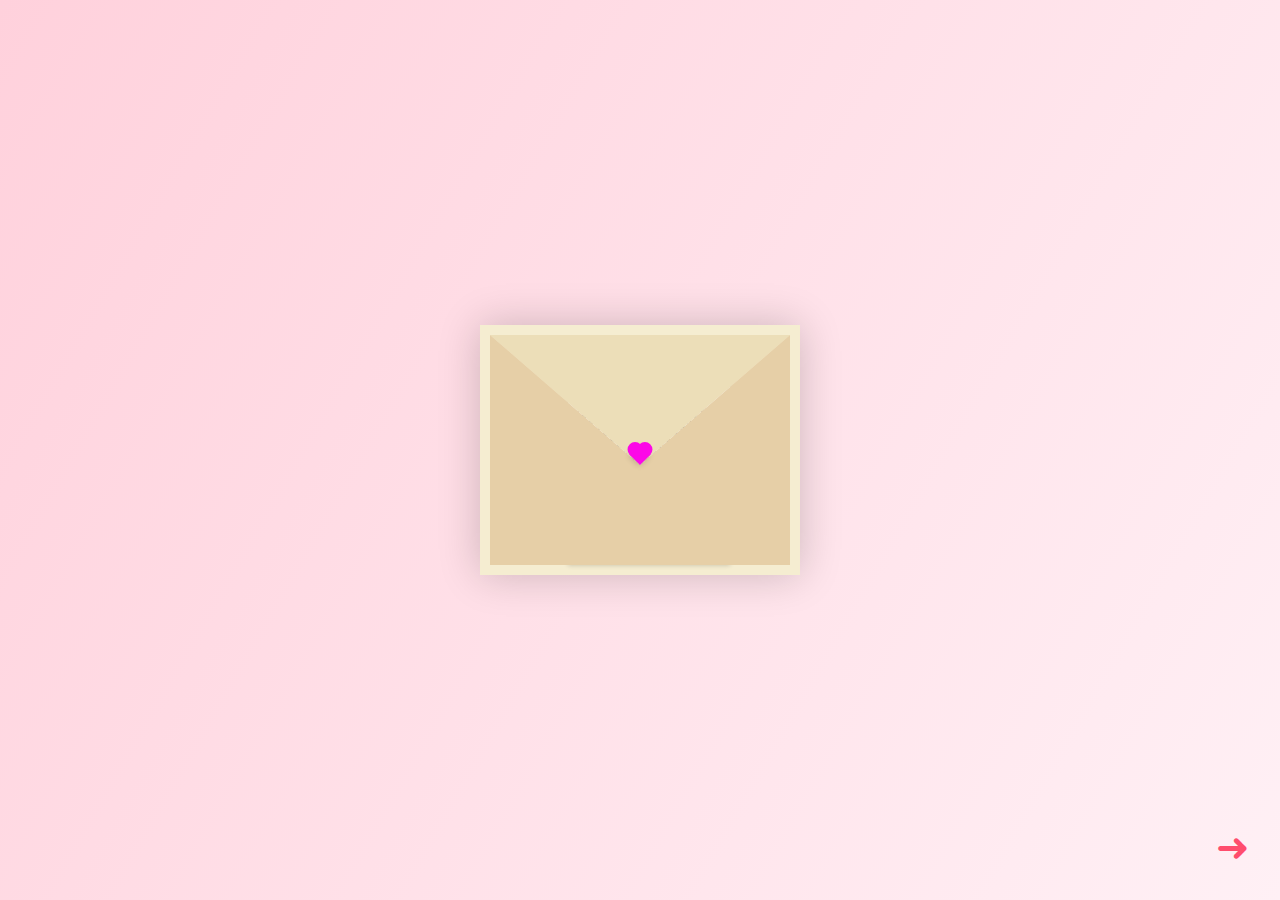
<file: index.html>
<!DOCTYPE html>
<html lang="en">
<head>
    <meta charset="UTF-8">
    <meta http-equiv="X-UA-Compatible" content="IE=edge">
    <meta name="viewport" content="width=device-width, initial-scale=1.0">
    <title>Hello Niceeeee</title>
    <link rel="stylesheet" href="./style.css">
</head>

 
<body>
  <img src="https://raelhaexxa.github.io/Nice/gif/1.gif" class="floating-gif" alt="cute gif">
  <img src="https://raelhaexxa.github.io/Nice/gif/3.gif" class="floating-gif-left" alt="cute gif">

    <a href="https://raelhaexxa.github.io/Nice/messages.html" class="arrow-btn" onclick="redirectWithSlide(event)">
      ➜
  </a>

   <div class="container ">
       <div class="envelope-wrapper" id="envelope1">
            <div class="envelope">
                <div class="heart" onclick="toggleEnvelope('envelope1')"></div>
                <div class="letter">
                    <div class="text">
                        <strong>Dear Nice ❤️</strong>
                        <p>

                            Hello Nice, I made this for you because I'm not that good in writing letters, and I wanna really wanna express how much I like you in my own ways
                            because if it wrote this in a letter, you won't be able to understand my penmanship(AHAHAAH), but anyways, I just want to let you know that I'll do my best to win your heart,
                            when you asked if you are worth the risk, my answer is yes, I really appreciate you giving a thought of what happened few weeks back and it makes me think my feelings matters, just so you know,
                            I appreciate you a lot, you are smart, cute and pretty as well and I hope you know that I really like you, and I want to be with you(maybe one day HAHHAAA), and I want to make you happy.
                            I don't have much to say really, but just so you know you are special to me :) hoping for more dates to come with you. 
                        <br>
                        <br>
                          <h5 style=" right:50px; text-align: center; font-size: 5px; color: black;">Happy Valentines Nice
                        </h5>
                    </h5>
                    </div>
                    
                </div>
            </div>
             
        </div>

        
        
    </div>
    
    
   <script>
   function toggleEnvelope(id) {
    document.getElementById(id).classList.toggle('flap');
}

 
function redirectWithSlide(e) {
    e.preventDefault();
    const url = e.currentTarget.href;

    document.body.classList.add('slide-out-left');

    setTimeout(() => {
        window.location.href = url;
    }, 600);  
}
</script>

</body>
</html>
</file>
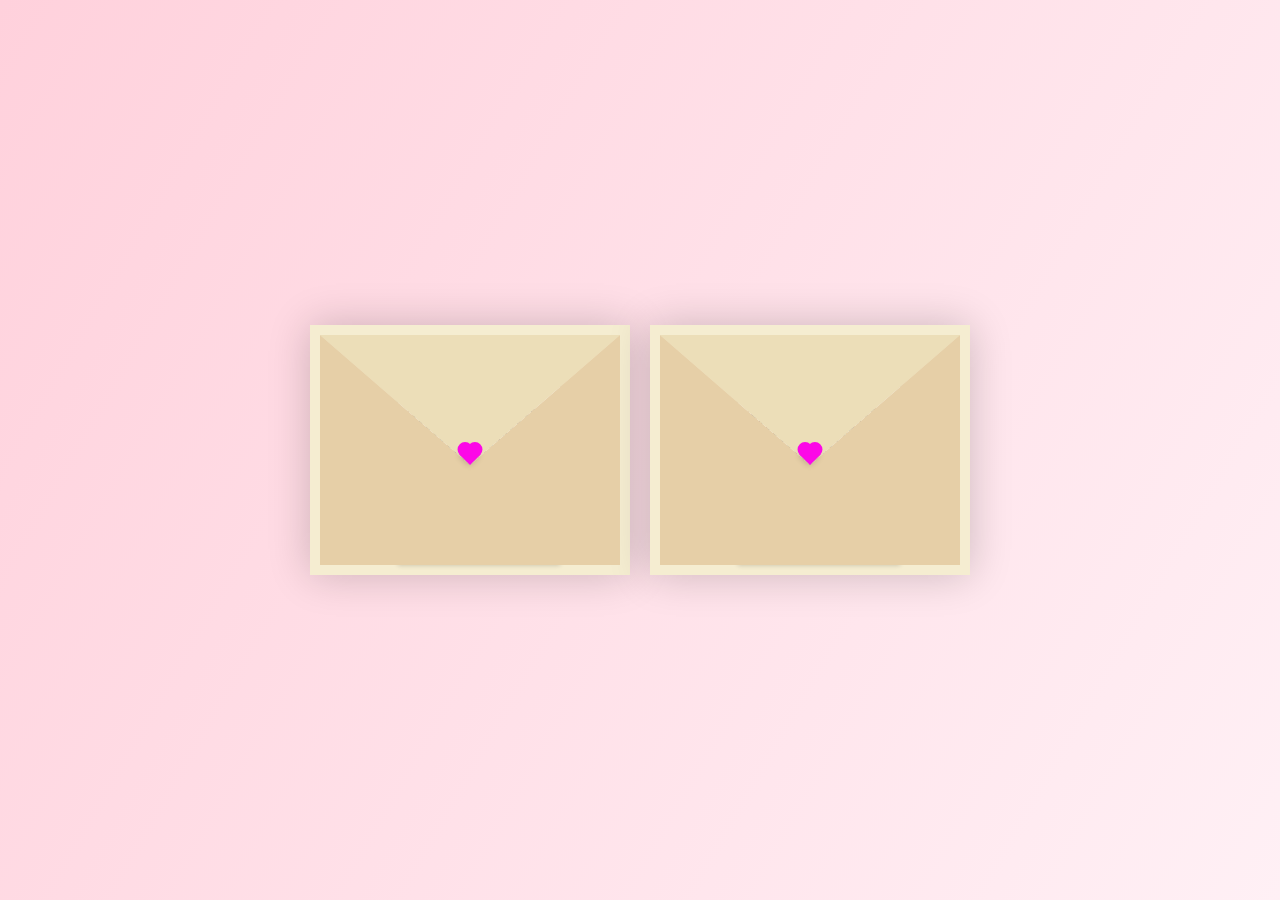
<file: messages.html>
<!DOCTYPE html>
<html lang="en">
<head>
    <meta charset="UTF-8">
    <meta http-equiv="X-UA-Compatible" content="IE=edge">
    <meta name="viewport" content="width=device-width, initial-scale=1.0">
    <title>Happy 10th Monthsary</title>
    <link rel="stylesheet" href="./style.css">
</head>
<body>
    <div class="container">
        <div class="envelope-wrapper" id="envelope1">
            <div class="envelope">
                <div class="heart" onclick="toggleEnvelope('envelope1')"></div>
                <div class="letter">
                    <div class="text">
                        <strong>Hi Nice ❤️</strong>
                        <p>
                             Hello Love Good morning, I just want to say thank you for everything. Thank you for being my partner, my best friend, and my love. 
                           I am so grateful to have you in my life. You make me feel so loved and cherished. I love you so much, and I am so lucky to have you by my side.
                           I can't wait to see what the future holds for us. I love you more than words can say. You are my everything, and I will always love you.I can't believe how fast time has flown by. 
                           It feels like just yesterday we were celebrating our first monthsary. I am so grateful for every moment we have shared together. You have brought so much joy and happiness into my life. 
                           I love you more than anything in this world.
                            Happy 10th Monthsary My Love, I love you very much
                            
                          <h5 style=" right:50px; text-align: center; font-size: 5px; color: black;">
    April 2, 2025<br>
</h5>
                    </div>
                </div>
            </div>
        </div>
        <div class="envelope-wrapper" id="envelope2">
            <div class="envelope">
                <div class="heart" onclick="toggleEnvelope('envelope2')"></div>
                <div class="letter">
                    <div class="text">
                        <strong>Happy Birthday My Dearest💖</strong>
                        <p>
                            I just want to take a moment to wish you a very happy birthday! I hope this year brings you all the happiness and joy you deserve.
                            You are such a special person in my life, and I am so grateful for every moment we have shared together. I love you more than words can say, 
                            and I am so lucky to have you by my side. Wishing you all the love, happiness, and success in the world!
                            May this year be filled with new adventures, exciting opportunities, and beautiful memories.
                            You are truly one of a kind, and I am so grateful to have you in my life.

                            I love you more than anything in this world, and I will always be here for you.
                            Happy 21st birthday, my love, I love you so much!
                            

                        </p>

                                                   <h5 style=" right:50px; text-align: center; font-size: 5px; color: black;">
    April 2, 2025<br>
</h5>
                    </div>
                </div>
            </div>
        </div>
    </div>

   <script>
    function toggleEnvelope(id) {
        document.getElementById(id).classList.toggle('flap');
    }
</script>

</body>
</html>
</file>
<file: style.css>
:root{
  --primary: #fff;
  --bg-color: rgb(5, 53, 61);
  --bg-envelope-color: #f5edd1;
  --envelope-tab: #ecdeb8;
  --envelope-cover: #e6cfa7;
  --shadow-color: rgba(0, 0, 0, 0.2);
  --txt-color: #444;
  --heart-color: rgb(252, 8, 231);
}
body{
  margin: 0;
  padding: 0;
  box-sizing: border-box;
  background: var(--bg-color);
  display: flex;
  align-items: center;
  justify-content: center;
}
.container {
  height: 100vh;
  display: flex;
  place-items: center;
   gap: 20px;
}
.container > .envelope-wrapper {
  background: var(--bg-envelope-color);
  box-shadow: 0 0 40px var(--shadow-color);
}
.envelope-wrapper > .envelope {
  position: relative;
  width: 300px;
  height: 230px;
  margin: 10px;
}
.envelope-wrapper > .envelope::before {
  content: "";
  position: absolute;
  top: 0;
  z-index: 2;
  border-top: 130px solid var(--envelope-tab);
  border-right: 150px solid transparent;
  border-left: 150px solid transparent;
  transform-origin: top;
  transition: all 0.5s ease-in-out 0.7s;
}
.envelope-wrapper > .envelope::after {
  content: "";
  position: absolute;
  z-index: 2;
  width: 0px;
  height: 0px;
  border-top: 130px solid transparent;
  border-right: 150px solid var(--envelope-cover);
  border-bottom: 100px solid var(--envelope-cover);
  border-left: 150px solid var(--envelope-cover);
}
.envelope > .letter {
  position: absolute;
  right: 20%;
  bottom: 0;
  width: 54%;
  height: 80%;
  background: var(--primary);
  text-align: center;
  transition: all 1s ease-in-out;
  box-shadow: 0 0 5px var(--shadow-color);
  padding: 20px 10px;
}

.envelope > .letter > .text {
  font-family: 'Gill Sans', 'Gill Sans MT', Calibri, 'Trebuchet MS', sans-serif;
  color: var(--txt-color);
  text-align: left;
  font-size: 5px;
}
.heart {
  position: absolute;
  top: 50%;
  left: 50%;
  width: 15px;
  height: 15px;
  background: var(--heart-color);
  z-index: 4;
  transform: translate(-50%, -20%) rotate(45deg);
  transition: transform 0.5s ease-in-out 1s;
  box-shadow: 0 1px 6px var(--shadow-color);
  cursor: pointer;
}
.heart:before, 
.heart:after {
  content: "";
  position: absolute;
  width: 15px;
  height: 15px;
  background-color: var(--heart-color);
  border-radius: 50%;
}
.heart:before {
  top: -7.5px;
}
.heart:after {
  right: 7.5px;
}
.flap > .envelope:before {
  transform: rotateX(180deg);
  z-index: 0;
}
.flap > .envelope > .letter {
  bottom: 100px;
  transform: scale(1.5);
  transition-delay: 1s;
}
.flap > .heart {
  transform: rotate(90deg);
  transition-delay: 0.4s;
}




*,
*::after,
*::before {
  padding: 0;
  margin: 0;
  box-sizing: border-box;
}

:root {
  --dark-color: #000;
}

body {
  display: flex;
  align-items: flex-end;
  justify-content: center;
  min-height: 100vh;
  background-color: var(--dark-color);
  overflow: hidden;
  perspective: 1000px;
}

.night {
  position: fixed;
  left: 50%;
  top: 0;
  transform: translateX(-50%);
  width: 100%;
  height: 100%;
  filter: blur(0.1vmin);
  background-image: radial-gradient(ellipse at top, transparent 0%, var(--dark-color)), radial-gradient(ellipse at bottom, var(--dark-color), rgba(145, 233, 255, 0.2)), repeating-linear-gradient(220deg, black 0px, black 19px, transparent 19px, transparent 22px), repeating-linear-gradient(189deg, black 0px, black 19px, transparent 19px, transparent 22px), repeating-linear-gradient(148deg, black 0px, black 19px, transparent 19px, transparent 22px), linear-gradient(90deg, #00fffa, #f0f0f0);
}

.flowers {
  position: relative;
  transform: scale(0.7);
}

.flower {
  position: absolute;
  bottom: 10vmin;
  transform-origin: bottom center;
  z-index: 10;
  --fl-speed: 0.8s;
}
.flower--1 {
  animation: moving-flower-1 4s linear infinite;
}
.flower--1 .flower__line {
  height: 70vmin;
  animation-delay: 0.3s;
}
.flower--1 .flower__line__leaf--1 {
  animation: blooming-leaf-right var(--fl-speed) 1.6s backwards;
}
.flower--1 .flower__line__leaf--2 {
  animation: blooming-leaf-right var(--fl-speed) 1.4s backwards;
}
.flower--1 .flower__line__leaf--3 {
  animation: blooming-leaf-left var(--fl-speed) 1.2s backwards;
}
.flower--1 .flower__line__leaf--4 {
  animation: blooming-leaf-left var(--fl-speed) 1s backwards;
}
.flower--1 .flower__line__leaf--5 {
  animation: blooming-leaf-right var(--fl-speed) 1.8s backwards;
}
.flower--1 .flower__line__leaf--6 {
  animation: blooming-leaf-left var(--fl-speed) 2s backwards;
}
.flower--2 {
  left: 50%;
  transform: rotate(30deg);
  animation: moving-flower-2 4s linear infinite;
}
.flower--2 .flower__line {
  height: 60vmin;
  animation-delay: 0.8s;
}
.flower--2 .flower__line__leaf--1 {
  animation: blooming-leaf-right var(--fl-speed) 1.9s backwards;
}
.flower--2 .flower__line__leaf--2 {
  animation: blooming-leaf-right var(--fl-speed) 1.7s backwards;
}
.flower--2 .flower__line__leaf--3 {
  animation: blooming-leaf-left var(--fl-speed) 1.5s backwards;
}
.flower--2 .flower__line__leaf--4 {
  animation: blooming-leaf-left var(--fl-speed) 1.3s backwards;
}
.flower--3 {
  left: 50%;
  transform: rotate(-15deg);
  animation: moving-flower-3 4s linear infinite;
}
.flower--3 .flower__line {
  animation-delay: 0.9s;
}
.flower--3 .flower__line__leaf--1 {
  animation: blooming-leaf-right var(--fl-speed) 2.5s backwards;
}
.flower--3 .flower__line__leaf--2 {
  animation: blooming-leaf-right var(--fl-speed) 2.3s backwards;
}
.flower--3 .flower__line__leaf--3 {
  animation: blooming-leaf-left var(--fl-speed) 2.1s backwards;
}
.flower--3 .flower__line__leaf--4 {
  animation: blooming-leaf-left var(--fl-speed) 1.9s backwards;
}
.flower__leafs {
  position: relative;
  animation: blooming-flower 2s backwards;
}
.flower__leafs--1 {
  animation-delay: 1.1s;
}
.flower__leafs--2 {
  animation-delay: 1.4s;
}
.flower__leafs--3 {
  animation-delay: 1.7s;
}
.flower__leafs::after {
  content: "";
  position: absolute;
  left: 0;
  top: 0;
  transform: translate(-50%, -100%);
  width: 8vmin;
  height: 8vmin;
  background-color: #6bf0ff;
  filter: blur(10vmin);
}
.flower__leaf {
  position: absolute;
  bottom: 0;
  left: 50%;
  width: 8vmin;
  height: 11vmin;
  border-radius: 51% 49% 47% 53%/44% 45% 55% 69%;
  background-color: #65e6cc;
  background-image: linear-gradient(to top, #40bbab, #a7ffee);
  transform-origin: bottom center;
  opacity: 0.9;
  box-shadow: inset 0 0 2vmin rgba(255, 255, 255, 0.5);
}
.flower__leaf--1 {
  transform: translate(-10%, 1%) rotateY(40deg) rotateX(-50deg);
}
.flower__leaf--2 {
  transform: translate(-50%, -4%) rotateX(40deg);
}
.flower__leaf--3 {
  transform: translate(-90%, 0%) rotateY(45deg) rotateX(50deg);
}
.flower__leaf--4 {
  width: 8vmin;
  height: 8vmin;
  transform-origin: bottom left;
  border-radius: 4vmin 10vmin 4vmin 4vmin;
  transform: translate(0%, 18%) rotateX(70deg) rotate(-43deg);
  background-image: linear-gradient(to top, #39c6d6, #a7ffee);
  z-index: 1;
  opacity: 0.8;
}
.flower__white-circle {
  position: absolute;
  left: -3.5vmin;
  top: -3vmin;
  width: 9vmin;
  height: 4vmin;
  border-radius: 50%;
  background-color: #fff;
}
.flower__white-circle::after {
  content: "";
  position: absolute;
  left: 50%;
  top: 45%;
  transform: translate(-50%, -50%);
  width: 60%;
  height: 60%;
  border-radius: inherit;
  background-image: repeating-linear-gradient(135deg, rgba(0, 0, 0, 0.03) 0px, rgba(0, 0, 0, 0.03) 1px, transparent 1px, transparent 12px), repeating-linear-gradient(45deg, rgba(0, 0, 0, 0.03) 0px, rgba(0, 0, 0, 0.03) 1px, transparent 1px, transparent 12px), repeating-linear-gradient(67.5deg, rgba(0, 0, 0, 0.03) 0px, rgba(0, 0, 0, 0.03) 1px, transparent 1px, transparent 12px), repeating-linear-gradient(135deg, rgba(0, 0, 0, 0.03) 0px, rgba(0, 0, 0, 0.03) 1px, transparent 1px, transparent 12px), repeating-linear-gradient(45deg, rgba(0, 0, 0, 0.03) 0px, rgba(0, 0, 0, 0.03) 1px, transparent 1px, transparent 12px), repeating-linear-gradient(112.5deg, rgba(0, 0, 0, 0.03) 0px, rgba(0, 0, 0, 0.03) 1px, transparent 1px, transparent 12px), repeating-linear-gradient(112.5deg, rgba(0, 0, 0, 0.03) 0px, rgba(0, 0, 0, 0.03) 1px, transparent 1px, transparent 12px), repeating-linear-gradient(45deg, rgba(0, 0, 0, 0.03) 0px, rgba(0, 0, 0, 0.03) 1px, transparent 1px, transparent 12px), repeating-linear-gradient(22.5deg, rgba(0, 0, 0, 0.03) 0px, rgba(0, 0, 0, 0.03) 1px, transparent 1px, transparent 12px), repeating-linear-gradient(45deg, rgba(0, 0, 0, 0.03) 0px, rgba(0, 0, 0, 0.03) 1px, transparent 1px, transparent 12px), repeating-linear-gradient(22.5deg, rgba(0, 0, 0, 0.03) 0px, rgba(0, 0, 0, 0.03) 1px, transparent 1px, transparent 12px), repeating-linear-gradient(135deg, rgba(0, 0, 0, 0.03) 0px, rgba(0, 0, 0, 0.03) 1px, transparent 1px, transparent 12px), repeating-linear-gradient(157.5deg, rgba(0, 0, 0, 0.03) 0px, rgba(0, 0, 0, 0.03) 1px, transparent 1px, transparent 12px), repeating-linear-gradient(67.5deg, rgba(0, 0, 0, 0.03) 0px, rgba(0, 0, 0, 0.03) 1px, transparent 1px, transparent 12px), repeating-linear-gradient(67.5deg, rgba(0, 0, 0, 0.03) 0px, rgba(0, 0, 0, 0.03) 1px, transparent 1px, transparent 12px), linear-gradient(90deg, #ffeb12, #ffce00);
}
.flower__line {
  height: 55vmin;
  width: 1.5vmin;
  background-image: linear-gradient(to left, rgba(0, 0, 0, 0.2), transparent, rgba(255, 255, 255, 0.2)), linear-gradient(to top, transparent 10%, #14757a, #39c6d6);
  box-shadow: inset 0 0 2px rgba(0, 0, 0, 0.5);
  animation: grow-flower-tree 4s backwards;
}
.flower__line__leaf {
  --w: 7vmin;
  --h: calc(var(--w) + 2vmin);
  position: absolute;
  top: 20%;
  left: 90%;
  width: var(--w);
  height: var(--h);
  border-top-right-radius: var(--h);
  border-bottom-left-radius: var(--h);
  background-image: linear-gradient(to top, rgba(20, 117, 122, 0.4), #39c6d6);
}
.flower__line__leaf--1 {
  transform: rotate(70deg) rotateY(30deg);
}
.flower__line__leaf--2 {
  top: 45%;
  transform: rotate(70deg) rotateY(30deg);
}
.flower__line__leaf--3, .flower__line__leaf--4, .flower__line__leaf--6 {
  border-top-right-radius: 0;
  border-bottom-left-radius: 0;
  border-top-left-radius: var(--h);
  border-bottom-right-radius: var(--h);
  left: -460%;
  top: 12%;
  transform: rotate(-70deg) rotateY(30deg);
}
.flower__line__leaf--4 {
  top: 40%;
}
.flower__line__leaf--5 {
  top: 0;
  transform-origin: left;
  transform: rotate(70deg) rotateY(30deg) scale(0.6);
}
.flower__line__leaf--6 {
  top: -2%;
  left: -450%;
  transform-origin: right;
  transform: rotate(-70deg) rotateY(30deg) scale(0.6);
}
.flower__light {
  position: absolute;
  bottom: 0vmin;
  width: 1vmin;
  height: 1vmin;
  background-color: #fffb00;
  border-radius: 50%;
  filter: blur(0.2vmin);
  animation: light-ans 4s linear infinite backwards;
}
.flower__light:nth-child(odd) {
  background-color: #23f0ff;
}
.flower__light--1 {
  left: -2vmin;
  animation-delay: 1s;
}
.flower__light--2 {
  left: 3vmin;
  animation-delay: 0.5s;
}
.flower__light--3 {
  left: -6vmin;
  animation-delay: 0.3s;
}
.flower__light--4 {
  left: 6vmin;
  animation-delay: 0.9s;
}
.flower__light--5 {
  left: -1vmin;
  animation-delay: 1.5s;
}
.flower__light--6 {
  left: -4vmin;
  animation-delay: 3s;
}
.flower__light--7 {
  left: 3vmin;
  animation-delay: 2s;
}
.flower__light--8 {
  left: -6vmin;
  animation-delay: 3.5s;
}
.flower__grass {
  --c: #159faa;
  --line-w: 1.5vmin;
  position: absolute;
  bottom: 12vmin;
  left: -7vmin;
  display: flex;
  flex-direction: column;
  align-items: flex-end;
  z-index: 20;
  transform-origin: bottom center;
  transform: rotate(-48deg) rotateY(40deg);
}
.flower__grass--1 {
  animation: moving-grass 2s linear infinite;
}
.flower__grass--2 {
  left: 2vmin;
  bottom: 10vmin;
  transform: scale(0.5) rotate(75deg) rotateX(10deg) rotateY(-200deg);
  opacity: 0.8;
  z-index: 0;
  animation: moving-grass--2 1.5s linear infinite;
}
.flower__grass--top {
  width: 7vmin;
  height: 10vmin;
  border-top-right-radius: 100%;
  border-right: var(--line-w) solid var(--c);
  transform-origin: bottom center;
  transform: rotate(-2deg);
}
.flower__grass--bottom {
  margin-top: -2px;
  width: var(--line-w);
  height: 25vmin;
  background-image: linear-gradient(to top, transparent, var(--c));
}
.flower__grass__leaf {
  --size: 10vmin;
  position: absolute;
  width: calc(var(--size) * 2.1);
  height: var(--size);
  border-top-left-radius: var(--size);
  border-top-right-radius: var(--size);
  background-image: linear-gradient(to top, transparent, transparent 30%, var(--c));
  z-index: 100;
}
.flower__grass__leaf--1 {
  top: -6%;
  left: 30%;
  --size: 6vmin;
  transform: rotate(-20deg);
  animation: growing-grass-ans--1 2s 2.6s backwards;
}
@keyframes growing-grass-ans--1 {
  0% {
    transform-origin: bottom left;
    transform: rotate(-20deg) scale(0);
  }
}
.flower__grass__leaf--2 {
  top: -5%;
  left: -110%;
  --size: 6vmin;
  transform: rotate(10deg);
  animation: growing-grass-ans--2 2s 2.4s linear backwards;
}
@keyframes growing-grass-ans--2 {
  0% {
    transform-origin: bottom right;
    transform: rotate(10deg) scale(0);
  }
}
.flower__grass__leaf--3 {
  top: 5%;
  left: 60%;
  --size: 8vmin;
  transform: rotate(-18deg) rotateX(-20deg);
  animation: growing-grass-ans--3 2s 2.2s linear backwards;
}
@keyframes growing-grass-ans--3 {
  0% {
    transform-origin: bottom left;
    transform: rotate(-18deg) rotateX(-20deg) scale(0);
  }
}
.flower__grass__leaf--4 {
  top: 6%;
  left: -135%;
  --size: 8vmin;
  transform: rotate(2deg);
  animation: growing-grass-ans--4 2s 2s linear backwards;
}
@keyframes growing-grass-ans--4 {
  0% {
    transform-origin: bottom right;
    transform: rotate(2deg) scale(0);
  }
}
.flower__grass__leaf--5 {
  top: 20%;
  left: 60%;
  --size: 10vmin;
  transform: rotate(-24deg) rotateX(-20deg);
  animation: growing-grass-ans--5 2s 1.8s linear backwards;
}
@keyframes growing-grass-ans--5 {
  0% {
    transform-origin: bottom left;
    transform: rotate(-24deg) rotateX(-20deg) scale(0);
  }
}
.flower__grass__leaf--6 {
  top: 22%;
  left: -180%;
  --size: 10vmin;
  transform: rotate(10deg);
  animation: growing-grass-ans--6 2s 1.6s linear backwards;
}
@keyframes growing-grass-ans--6 {
  0% {
    transform-origin: bottom right;
    transform: rotate(10deg) scale(0);
  }
}
.flower__grass__leaf--7 {
  top: 39%;
  left: 70%;
  --size: 10vmin;
  transform: rotate(-10deg);
  animation: growing-grass-ans--7 2s 1.4s linear backwards;
}
@keyframes growing-grass-ans--7 {
  0% {
    transform-origin: bottom left;
    transform: rotate(-10deg) scale(0);
  }
}
.flower__grass__leaf--8 {
  top: 40%;
  left: -215%;
  --size: 11vmin;
  transform: rotate(10deg);
  animation: growing-grass-ans--8 2s 1.2s linear backwards;
}
@keyframes growing-grass-ans--8 {
  0% {
    transform-origin: bottom right;
    transform: rotate(10deg) scale(0);
  }
}
.flower__grass__overlay {
  position: absolute;
  top: -10%;
  right: 0%;
  width: 100%;
  height: 100%;
  background-color: rgba(0, 0, 0, 0.6);
  filter: blur(1.5vmin);
  z-index: 100;
}
.flower__g-long {
  --w: 2vmin;
  --h: 6vmin;
  --c: #159faa;
  position: absolute;
  bottom: 10vmin;
  left: -3vmin;
  transform-origin: bottom center;
  transform: rotate(-30deg) rotateY(-20deg);
  display: flex;
  flex-direction: column;
  align-items: flex-end;
  animation: flower-g-long-ans 3s linear infinite;
}
@keyframes flower-g-long-ans {
  0%, 100% {
    transform: rotate(-30deg) rotateY(-20deg);
  }
  50% {
    transform: rotate(-32deg) rotateY(-20deg);
  }
}
.flower__g-long__top {
  top: calc(var(--h) * -1);
  width: calc(var(--w) + 1vmin);
  height: var(--h);
  border-top-right-radius: 100%;
  border-right: 0.7vmin solid var(--c);
  transform: translate(-0.7vmin, 1vmin);
}
.flower__g-long__bottom {
  width: var(--w);
  height: 50vmin;
  transform-origin: bottom center;
  background-image: linear-gradient(to top, transparent 30%, var(--c));
  box-shadow: inset 0 0 2px rgba(0, 0, 0, 0.5);
  clip-path: polygon(35% 0, 65% 1%, 100% 100%, 0% 100%);
}
.flower__g-right {
  position: absolute;
  bottom: 6vmin;
  left: -2vmin;
  transform-origin: bottom left;
  transform: rotate(20deg);
}
.flower__g-right .leaf {
  width: 30vmin;
  height: 50vmin;
  border-top-left-radius: 100%;
  border-left: 2vmin solid #079097;
  background-image: linear-gradient(to bottom, transparent, var(--dark-color) 60%);
  mask-image: linear-gradient(to top, transparent 30%, #079097 60%);
}
.flower__g-right--1 {
  animation: flower-g-right-ans 2.5s linear infinite;
}
.flower__g-right--2 {
  left: 5vmin;
  transform: rotateY(-180deg);
  animation: flower-g-right-ans--2 3s linear infinite;
}
.flower__g-right--2 .leaf {
  height: 75vmin;
  filter: blur(0.3vmin);
  opacity: 0.8;
}
@keyframes flower-g-right-ans {
  0%, 100% {
    transform: rotate(20deg);
  }
  50% {
    transform: rotate(24deg) rotateX(-20deg);
  }
}
@keyframes flower-g-right-ans--2 {
  0%, 100% {
    transform: rotateY(-180deg) rotate(0deg) rotateX(-20deg);
  }
  50% {
    transform: rotateY(-180deg) rotate(6deg) rotateX(-20deg);
  }
}
.flower__g-front {
  position: absolute;
  bottom: 6vmin;
  left: 2.5vmin;
  z-index: 100;
  transform-origin: bottom center;
  transform: rotate(-28deg) rotateY(30deg) scale(1.04);
  animation: flower__g-front-ans 2s linear infinite;
}
@keyframes flower__g-front-ans {
  0%, 100% {
    transform: rotate(-28deg) rotateY(30deg) scale(1.04);
  }
  50% {
    transform: rotate(-35deg) rotateY(40deg) scale(1.04);
  }
}
.flower__g-front__line {
  width: 0.3vmin;
  height: 20vmin;
  background-image: linear-gradient(to top, transparent, #079097, transparent 100%);
  position: relative;
}
.flower__g-front__leaf-wrapper {
  position: absolute;
  top: 0;
  left: 0;
  transform-origin: bottom left;
  transform: rotate(10deg);
}
.flower__g-front__leaf-wrapper:nth-child(even) {
  left: 0vmin;
  transform: rotateY(-180deg) rotate(5deg);
  animation: flower__g-front__leaf-left-ans 1s ease-in backwards;
}
.flower__g-front__leaf-wrapper:nth-child(odd) {
  animation: flower__g-front__leaf-ans 1s ease-in backwards;
}
.flower__g-front__leaf-wrapper--1 {
  top: -8vmin;
  transform: scale(0.7);
  animation: flower__g-front__leaf-ans 1s 5.5s ease-in backwards !important;
}
.flower__g-front__leaf-wrapper--2 {
  top: -8vmin;
  transform: rotateY(-180deg) scale(0.7) !important;
  animation: flower__g-front__leaf-left-ans-2 1s 4.6s ease-in backwards !important;
}
.flower__g-front__leaf-wrapper--3 {
  top: -3vmin;
  animation: flower__g-front__leaf-ans 1s 4.6s ease-in backwards;
}
.flower__g-front__leaf-wrapper--4 {
  top: -3vmin;
  transform: rotateY(-180deg) scale(0.9) !important;
  animation: flower__g-front__leaf-left-ans-2 1s 4.6s ease-in backwards !important;
}
@keyframes flower__g-front__leaf-left-ans-2 {
  0% {
    transform: rotateY(-180deg) scale(0);
  }
}
.flower__g-front__leaf-wrapper--5, .flower__g-front__leaf-wrapper--6 {
  top: 2vmin;
}
.flower__g-front__leaf-wrapper--7, .flower__g-front__leaf-wrapper--8 {
  top: 6.5vmin;
}
.flower__g-front__leaf-wrapper--2 {
  animation-delay: 5.2s !important;
}
.flower__g-front__leaf-wrapper--3 {
  animation-delay: 4.9s !important;
}
.flower__g-front__leaf-wrapper--5 {
  animation-delay: 4.3s !important;
}
.flower__g-front__leaf-wrapper--6 {
  animation-delay: 4.1s !important;
}
.flower__g-front__leaf-wrapper--7 {
  animation-delay: 3.8s !important;
}
.flower__g-front__leaf-wrapper--8 {
  animation-delay: 3.5s !important;
}
@keyframes flower__g-front__leaf-ans {
  0% {
    transform: rotate(10deg) scale(0);
  }
}
@keyframes flower__g-front__leaf-left-ans {
  0% {
    transform: rotateY(-180deg) rotate(5deg) scale(0);
  }
}
.flower__g-front__leaf {
  width: 10vmin;
  height: 10vmin;
  border-radius: 100% 0% 0% 100%/100% 100% 0% 0%;
  box-shadow: inset 0 2px 1vmin rgba(44, 238, 252, 0.2);
  background-image: linear-gradient(to bottom left, transparent, var(--dark-color)), linear-gradient(to bottom right, #159faa 50%, transparent 50%, transparent);
  -webkit-mask-image: linear-gradient(to bottom right, #159faa 50%, transparent 50%, transparent);
  mask-image: linear-gradient(to bottom right, #159faa 50%, transparent 50%, transparent);
}
.flower__g-fr {
  position: absolute;
  bottom: -4vmin;
  left: vmin;
  transform-origin: bottom left;
  z-index: 10;
  animation: flower__g-fr-ans 2s linear infinite;
}
@keyframes flower__g-fr-ans {
  0%, 100% {
    transform: rotate(2deg);
  }
  50% {
    transform: rotate(4deg);
  }
}
.flower__g-fr .leaf {
  width: 30vmin;
  height: 50vmin;
  border-top-left-radius: 100%;
  border-left: 2vmin solid #079097;
  mask-image: linear-gradient(to top, transparent 25%, #079097 50%);
  position: relative;
  z-index: 1;
}
.flower__g-fr__leaf {
  position: absolute;
  top: 0;
  left: 0;
  width: 10vmin;
  height: 10vmin;
  border-radius: 100% 0% 0% 100%/100% 100% 0% 0%;
  box-shadow: inset 0 2px 1vmin rgba(44, 238, 252, 0.2);
  background-image: linear-gradient(to bottom left, transparent, var(--dark-color) 98%), linear-gradient(to bottom right, #23f0ff 45%, transparent 50%, transparent);
  mask-image: linear-gradient(135deg, #159faa 40%, transparent 50%, transparent);
}
.flower__g-fr__leaf--1 {
  left: 20vmin;
  transform: rotate(45deg);
  animation: flower__g-fr-leaft-ans-1 0.5s 5.2s linear backwards;
}
@keyframes flower__g-fr-leaft-ans-1 {
  0% {
    transform-origin: left;
    transform: rotate(45deg) scale(0);
  }
}
.flower__g-fr__leaf--2 {
  left: 12vmin;
  top: -7vmin;
  transform: rotate(25deg) rotateY(-180deg);
  animation: flower__g-fr-leaft-ans-6 0.5s 5s linear backwards;
}
.flower__g-fr__leaf--3 {
  left: 15vmin;
  top: 6vmin;
  transform: rotate(55deg);
  animation: flower__g-fr-leaft-ans-5 0.5s 4.8s linear backwards;
}
.flower__g-fr__leaf--4 {
  left: 6vmin;
  top: -2vmin;
  transform: rotate(25deg) rotateY(-180deg);
  animation: flower__g-fr-leaft-ans-6 0.5s 4.6s linear backwards;
}
.flower__g-fr__leaf--5 {
  left: 10vmin;
  top: 14vmin;
  transform: rotate(55deg);
  animation: flower__g-fr-leaft-ans-5 0.5s 4.4s linear backwards;
}
@keyframes flower__g-fr-leaft-ans-5 {
  0% {
    transform-origin: left;
    transform: rotate(55deg) scale(0);
  }
}
.flower__g-fr__leaf--6 {
  left: 0vmin;
  top: 6vmin;
  transform: rotate(25deg) rotateY(-180deg);
  animation: flower__g-fr-leaft-ans-6 0.5s 4.2s linear backwards;
}
@keyframes flower__g-fr-leaft-ans-6 {
  0% {
    transform-origin: right;
    transform: rotate(25deg) rotateY(-180deg) scale(0);
  }
}
.flower__g-fr__leaf--7 {
  left: 5vmin;
  top: 22vmin;
  transform: rotate(45deg);
  animation: flower__g-fr-leaft-ans-7 0.5s 4s linear backwards;
}
@keyframes flower__g-fr-leaft-ans-7 {
  0% {
    transform-origin: left;
    transform: rotate(45deg) scale(0);
  }
}
.flower__g-fr__leaf--8 {
  left: -4vmin;
  top: 15vmin;
  transform: rotate(15deg) rotateY(-180deg);
  animation: flower__g-fr-leaft-ans-8 0.5s 3.8s linear backwards;
}
@keyframes flower__g-fr-leaft-ans-8 {
  0% {
    transform-origin: right;
    transform: rotate(15deg) rotateY(-180deg) scale(0);
  }
}

.long-g {
  position: absolute;
  bottom: 25vmin;
  left: -42vmin;
  transform-origin: bottom left;
}
.long-g--1 {
  bottom: 0vmin;
  transform: scale(0.8) rotate(-5deg);
}
.long-g--1 .leaf {
mask-image: linear-gradient(to top, transparent 40%, #079097 80%) !important;
}
.long-g--1 .leaf--1 {
  --w: 5vmin;
  --h: 60vmin;
  left: -2vmin;
  transform: rotate(3deg) rotateY(-180deg);
}
.long-g--2, .long-g--3 {
  bottom: -3vmin;
  left: -35vmin;
  transform-origin: center;
  transform: scale(0.6) rotateX(60deg);
}
.long-g--2 .leaf, .long-g--3 .leaf {
  mask-image: linear-gradient(to top, transparent 50%, #079097 80%) !important;
}
.long-g--2 .leaf--1, .long-g--3 .leaf--1 {
  left: -1vmin;
  transform: rotateY(-180deg);
}
.long-g--3 {
  left: -17vmin;
  bottom: 0vmin;
}
.long-g--3 .leaf {
  mask-image: linear-gradient(to top, transparent 40%, #079097 80%) !important;
}
.long-g--4 {
  left: 25vmin;
  bottom: -3vmin;
  transform-origin: center;
  transform: scale(0.6) rotateX(60deg);
}
.long-g--4 .leaf {
  mask-image: linear-gradient(to top, transparent 50%, #079097 80%) !important;
}
.long-g--5 {
  left: 42vmin;
  bottom: 0vmin;
  transform: scale(0.8) rotate(2deg);
}
.long-g--6 {
  left: 0vmin;
  bottom: -20vmin;
  z-index: 100;
  filter: blur(0.3vmin);
  transform: scale(0.8) rotate(2deg);
}
.long-g--7 {
  left: 35vmin;
  bottom: 20vmin;
  z-index: -1;
  filter: blur(0.3vmin);
  transform: scale(0.6) rotate(2deg);
  opacity: 0.7;
}
.long-g .leaf {
  --w: 15vmin;
  --h: 40vmin;
  --c: #1aaa15;
  position: absolute;
  bottom: 0;
  width: var(--w);
  height: var(--h);
  border-top-left-radius: 100%;
  border-left: 2vmin solid var(--c);
  mask-image: linear-gradient(to top, transparent 20%, var(--dark-color));
  transform-origin: bottom center;
}
.long-g .leaf--0 {
  left: 2vmin;
  animation: leaf-ans-1 4s linear infinite;
}
.long-g .leaf--1 {
  --w: 5vmin;
  --h: 60vmin;
  animation: leaf-ans-1 4s linear infinite;
}
.long-g .leaf--2 {
  --w: 10vmin;
  --h: 40vmin;
  left: -0.5vmin;
  bottom: 5vmin;
  transform-origin: bottom left;
  transform: rotateY(-180deg);
  animation: leaf-ans-2 3s linear infinite;
}
.long-g .leaf--3 {
  --w: 5vmin;
  --h: 30vmin;
  left: -1vmin;
  bottom: 3.2vmin;
  transform-origin: bottom left;
  transform: rotate(-10deg) rotateY(-180deg);
  animation: leaf-ans-3 3s linear infinite;
}

@keyframes leaf-ans-1 {
  0%, 100% {
    transform: rotate(-5deg) scale(1);
  }
  50% {
    transform: rotate(5deg) scale(1.1);
  }
}
@keyframes leaf-ans-2 {
  0%, 100% {
    transform: rotateY(-180deg) rotate(5deg);
  }
  50% {
    transform: rotateY(-180deg) rotate(0deg) scale(1.1);
  }
}
@keyframes leaf-ans-3 {
  0%, 100% {
    transform: rotate(-10deg) rotateY(-180deg);
  }
  50% {
    transform: rotate(-20deg) rotateY(-180deg);
  }
}
.grow-ans {
  animation: grow-ans 2s var(--d) backwards;
}

@keyframes grow-ans {
  0% {
    transform: scale(0);
    opacity: 0;
  }
}
@keyframes light-ans {
  0% {
    opacity: 0;
    transform: translateY(0vmin);
  }
  25% {
    opacity: 1;
    transform: translateY(-5vmin) translateX(-2vmin);
  }
  50% {
    opacity: 1;
    transform: translateY(-15vmin) translateX(2vmin);
    filter: blur(0.2vmin);
  }
  75% {
    transform: translateY(-20vmin) translateX(-2vmin);
    filter: blur(0.2vmin);
  }
  100% {
    transform: translateY(-30vmin);
    opacity: 0;
    filter: blur(1vmin);
  }
}
@keyframes moving-flower-1 {
  0%, 100% {
    transform: rotate(2deg);
  }
  50% {
    transform: rotate(-2deg);
  }
}
@keyframes moving-flower-2 {
  0%, 100% {
    transform: rotate(18deg);
  }
  50% {
    transform: rotate(14deg);
  }
}
@keyframes moving-flower-3 {
  0%, 100% {
    transform: rotate(-18deg);
  }
  50% {
    transform: rotate(-20deg) rotateY(-10deg);
  }
}
@keyframes blooming-leaf-right {
  0% {
    transform-origin: left;
    transform: rotate(70deg) rotateY(30deg) scale(0);
  }
}
@keyframes blooming-leaf-left {
  0% {
    transform-origin: right;
    transform: rotate(-70deg) rotateY(30deg) scale(0);
  }
}
@keyframes grow-flower-tree {
  0% {
    height: 0;
    border-radius: 1vmin;
  }
}
@keyframes blooming-flower {
  0% {
    transform: scale(0);
  }
}
@keyframes moving-grass {
  0%, 100% {
    transform: rotate(-48deg) rotateY(40deg);
  }
  50% {
    transform: rotate(-50deg) rotateY(40deg);
  }
}
@keyframes moving-grass--2 {
  0%, 100% {
    transform: scale(0.5) rotate(75deg) rotateX(10deg) rotateY(-200deg);
  }
  50% {
    transform: scale(0.5) rotate(79deg) rotateX(10deg) rotateY(-200deg);
  }
}
.growing-grass {
  animation: growing-grass-ans 1s 2s backwards;
}

@keyframes growing-grass-ans {
  0% {
    transform: scale(0);
  }
}
.not-loaded * {
  animation-play-state: paused !important;
}

.floating-gif {
  position: fixed;
  bottom: 20px; /* change if you want it higher */
  left: -200px; /* start outside screen */
  width: 150px; /* adjust size */
  z-index: 999;
  animation: moveAcross 8s linear infinite;
}

@keyframes moveAcross {
  0% {
    left: -200px;
  }
  100% {
    left: 100%;
  }
}


.floating-gif-left {
  position: fixed;
  top: 20px; /* position at top, change if needed */
  right: -200px; /* start outside screen */
  width: 150px;
  z-index: 999;
  animation: moveAcrossLeft 8s linear infinite;
}

@keyframes moveAcrossLeft {
  0% {
    right: -200px;
  }
  100% {
    right: 100%;
  }
}

 /* Arrow Button */
.arrow-btn {
    position: fixed;
    right: 30px;
    bottom: 30px;
    font-size: 40px;
    color: #ff4d6d;
    text-decoration: none;
    z-index: 1000;
    transition: transform 0.3s ease, color 0.3s ease;
}
.arrow-btn-back {
    position: fixed;
    left: 30px;
    bottom: 30px;
    font-size: 40px;
    color: #ff4d6d;
    text-decoration: none;
    z-index: 1000;
    transition: transform 0.3s ease, color 0.3s ease;
}

/* Hover Animation */
.arrow-btn:hover {
    transform: translateX(10px) scale(1.2) rotate(10deg);
    color: #ff1a75;
}

/* Slide Out Animation */
body.slide-out-left {
    animation: slideOutLeft 0.6s forwards;
}

@keyframes slideOutLeft {
    0% { transform: translateX(0); opacity: 1; }
    100% { transform: translateX(-100%) scale(0.95); opacity: 0; }
}


/* ====== PAGE LAYOUT ====== */
 /* ====== PAGE LAYOUT ====== */
body {
    margin: 0;
    font-family: 'Segoe UI', Tahoma, Geneva, Verdana, sans-serif;
    background: linear-gradient(120deg, #ffd1dc, #fff0f5);
    overflow-x: hidden;
}

.main-layout {
    display: flex;
    height: 100vh;
    gap: 60px; /* space between left and right sides */
    padding: 20px;
}

/* ====== LEFT SIDE ====== */
.left-side {
    width: 100vh; /* desktop width */
    padding: 80px 30px;
    overflow-y: auto;
    border-radius: 20px;
}

/* Poems Section */
.poem-section {
    margin-bottom: 0;
    padding: 50px 25px;
    background: #fff0f5;
    border-radius: 20px;
    box-shadow: 0 8px 15px rgba(0,0,0,0.1);
    animation: float 3s ease-in-out infinite;
    word-wrap: break-word;
}

.poem-section h2 {
    font-size: 34px;
    color: #ff4d6d;
    margin-bottom: 20px;
    text-shadow: 1px 1px 3px rgba(0,0,0,0.1);
}

.poem-section p {
    font-size: 19px;
    line-height: 2;
    color: #333;
    max-width: 100%;
}

/* Floating animation */
@keyframes float {
    0%, 100% { transform: translateY(0); }
    50% { transform: translateY(-5px); }
}

/* ====== RIGHT SIDE CAROUSEL ====== */
.right-side {
    width: 50%; /* desktop width */
    position: relative;
    overflow: hidden;
    border-radius: 20px;
    box-shadow: 0 8px 25px rgba(0,0,0,0.15);
}

/* Carousel */
.carousel {
    position: absolute;
    width: 100%;
    height: 100%;
    animation: scrollDown 25s linear infinite;
}

.carousel img {
    width: 100%;
    height: 100%;
    object-fit: cover;
    display: block;
    filter: brightness(0.85);
    transition: transform 0.5s ease;
    border-radius: 20px;
}

.carousel img:hover {
    transform: scale(1.05);
}

/* ====== MOBILE RESPONSIVE ====== */
@media screen and (max-width: 768px) {
    .main-layout {
        flex-direction: column;
        height: auto;
        gap: 30px;
        padding: 15px;
    }

    .left-side {
        width: 100%;
        padding: 40px 20px;
    }

    .poem-section {
        padding: 30px 15px;
    }

    .poem-section h2 {
        font-size: 28px;
    }

    .poem-section p {
        font-size: 16px;
        line-height: 1.8;
    }

    .right-side {
        width: 100%;
        height: 300px; /* fixed height for mobile carousel */
        border-radius: 15px;
    }

    .carousel {
        position: relative; /* allow scrolling on mobile */
        display: flex;
        overflow-x: auto;
        scroll-snap-type: x mandatory;
        height: 100%;
        animation: none; /* disable auto scroll on mobile */
    }

    .carousel img {
        width: 90%;
        max-width: 300px;
        height: 100%;
        flex-shrink: 0;
        margin-right: 10px;
        scroll-snap-align: start;
    }
}


/* Smooth Infinite Scroll */
@keyframes scrollDown {
    0% { transform: translateY(0); }
    100% { transform: translateY(-400vh); }
}
</file>
